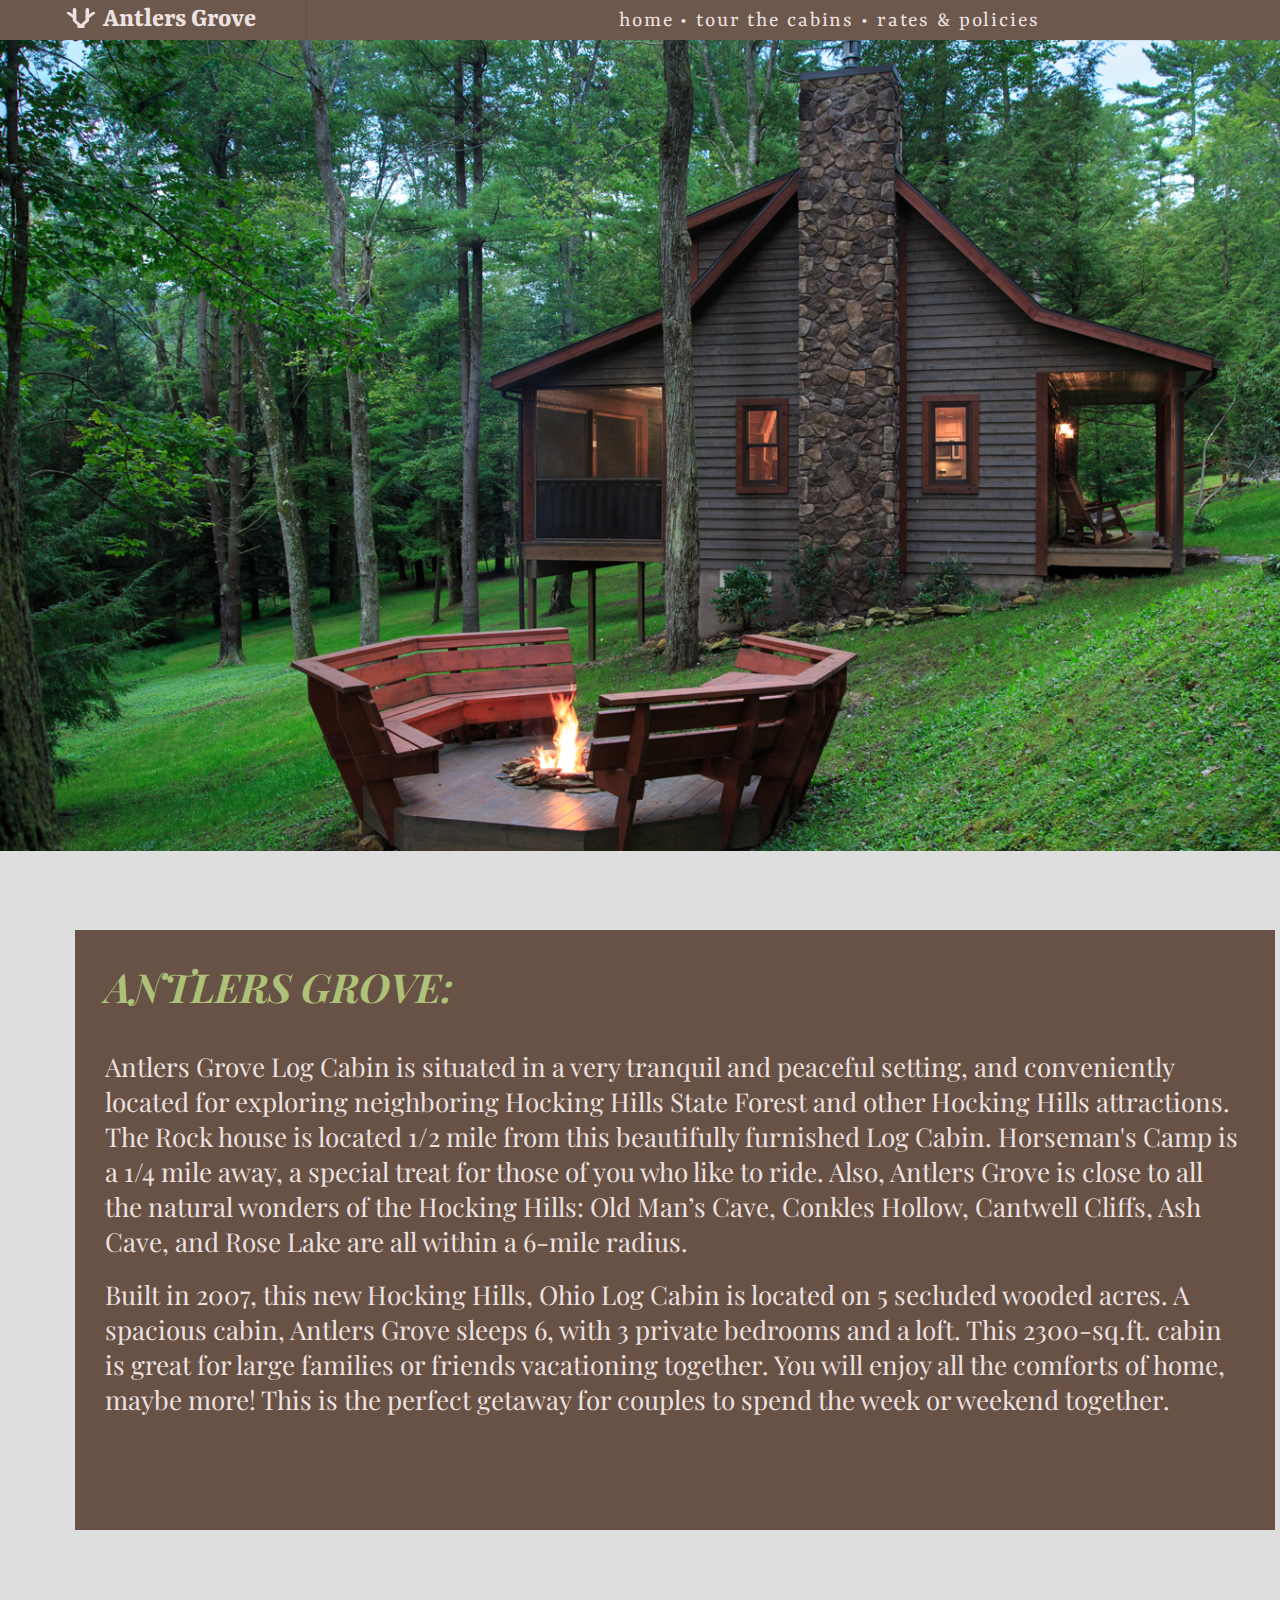
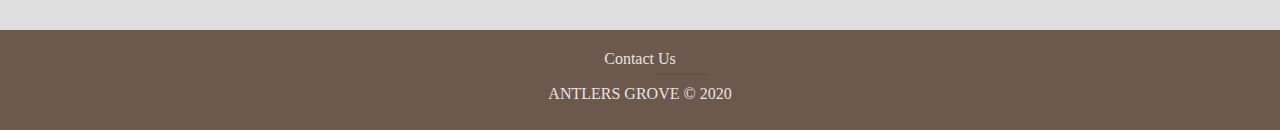
<file: index.html>
<!DOCTYPE html>
<html lang="en">
<head>
    <meta charset="UTF-8">
    <meta name="viewport" content="width=device-width, initial-scale=1.0">
    <link rel="stylesheet" href="main.css">
    <link href="https://fonts.googleapis.com/css2?family=Rasa&display=swap" rel="stylesheet">
    <link href="https://fonts.googleapis.com/css2?family=Playfair+Display&display=swap" rel="stylesheet">
    <title>Antlers Grove</title>
</head>
<body>
    <div class="navbar">
        <div id="dv"></div>
        <div id="logo">
            <img src="images/logo.png" alt="logo">
            <h1>Antlers Grove</h1>
        </div>
        <div id="nav">
            <ul>
                <li><a href="index.html">home</a> • </li>
                <li><a href="tour.html">tour the cabins</a> • </li>
                <li><a href="rap.html">rates & policies</a></li>
            </ul>
        </div>
    </div>
    <div class="banner">        
        <img src="images/cabin.png" alt="cabin"></div>
    <section class="minf">
        <div id="main">
            <h2>ANTLERS GROVE:</h2>
            <br>
            <br>
            <p>
               Antlers Grove Log Cabin is situated in a very tranquil and peaceful setting, and conveniently located for exploring neighboring Hocking Hills State Forest and other Hocking Hills attractions. The Rock house is located 1/2 mile from this beautifully furnished Log Cabin. Horseman's Camp is a 1/4 mile away, a special treat for those of you who like to ride. Also, Antlers Grove is close to all the natural wonders of the Hocking Hills: Old Man’s Cave, Conkles Hollow, Cantwell Cliffs, Ash Cave, and Rose Lake are all within a 6-mile radius.</p><br>
                
               <p> Built in 2007, this new Hocking Hills, Ohio Log Cabin is located on 5 secluded wooded acres. A spacious cabin, Antlers Grove sleeps 6, with 3 private bedrooms and a loft. This 2300-sq.ft. cabin is great for large families or friends vacationing together. You will enjoy all the comforts of home, maybe more! This is the perfect getaway for couples to spend the week or weekend together.</p>
        </div>
    </section>

    <footer>
        <div class="footer">
            <a href="#">Contact Us</a>
            <hr>
        <p>ANTLERS GROVE &COPY; 2020</p>
        </div>
    </footer>
</body>
</html>
</file>
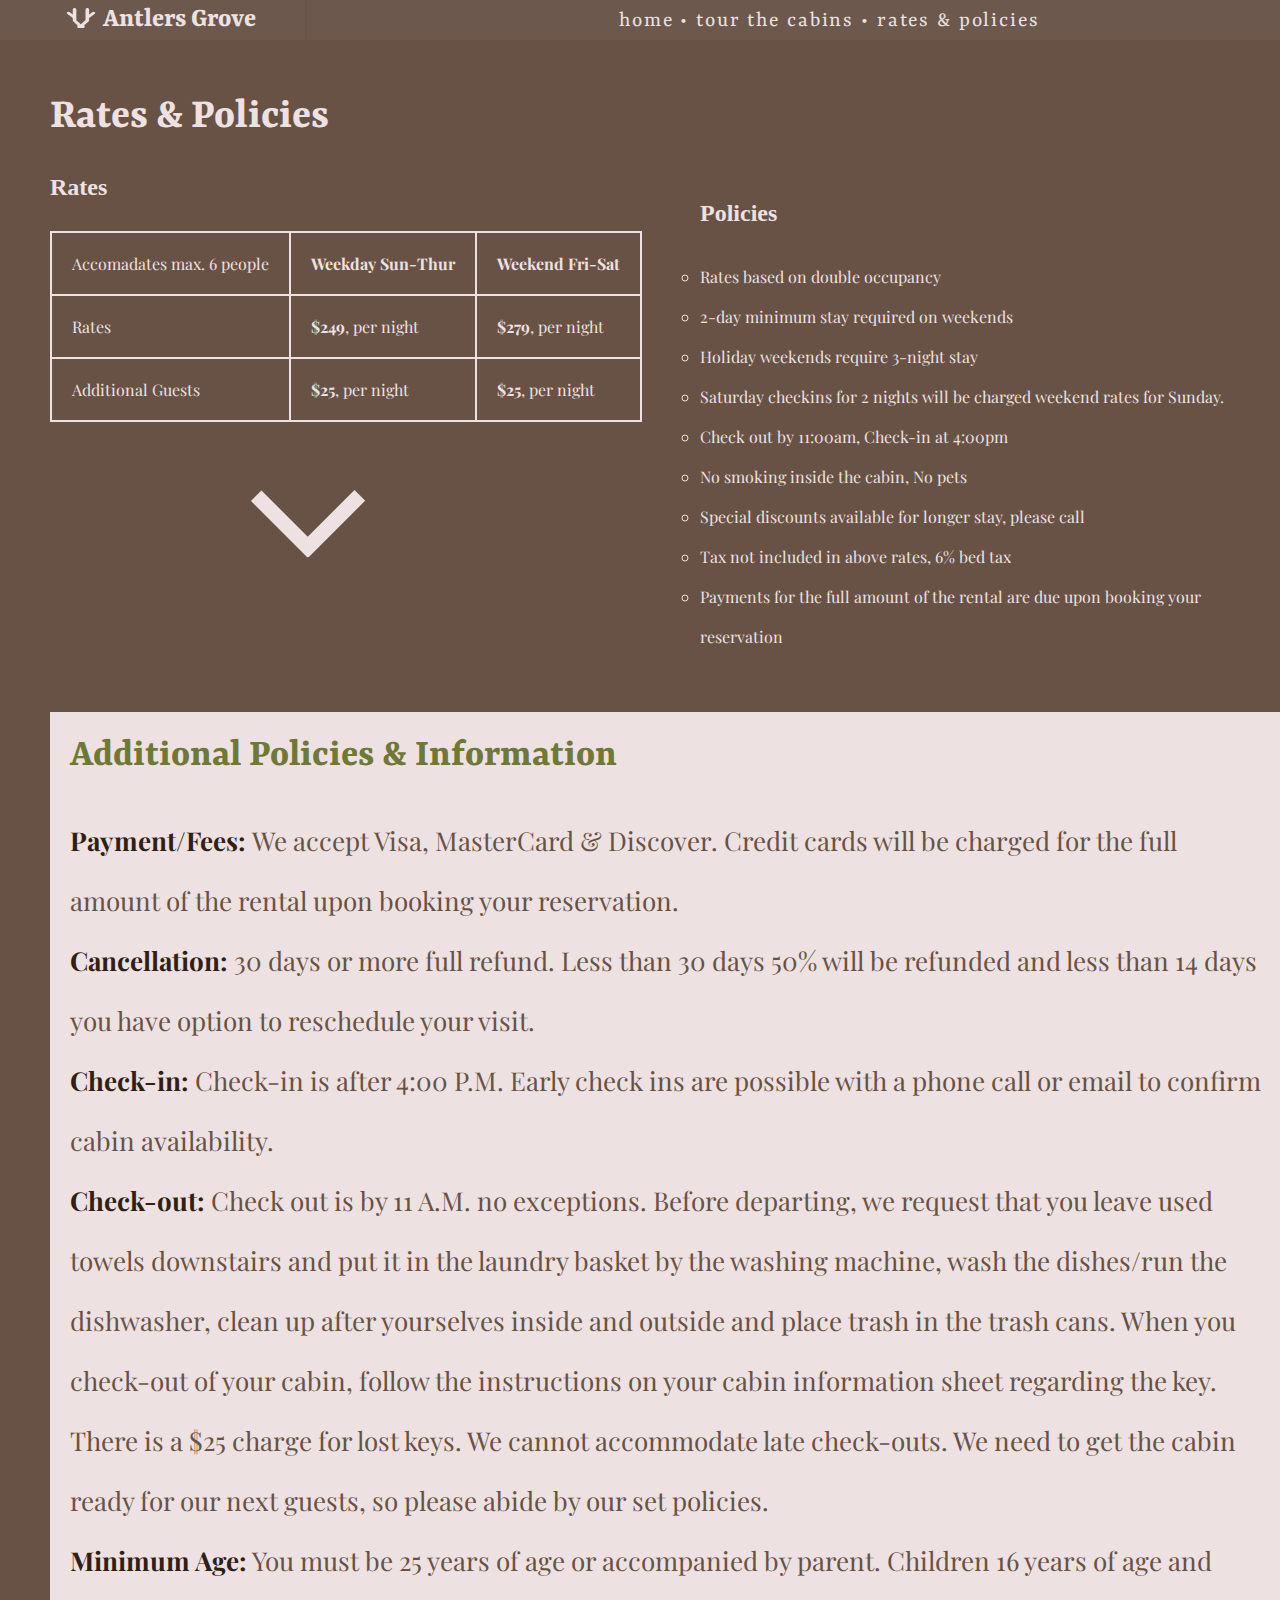
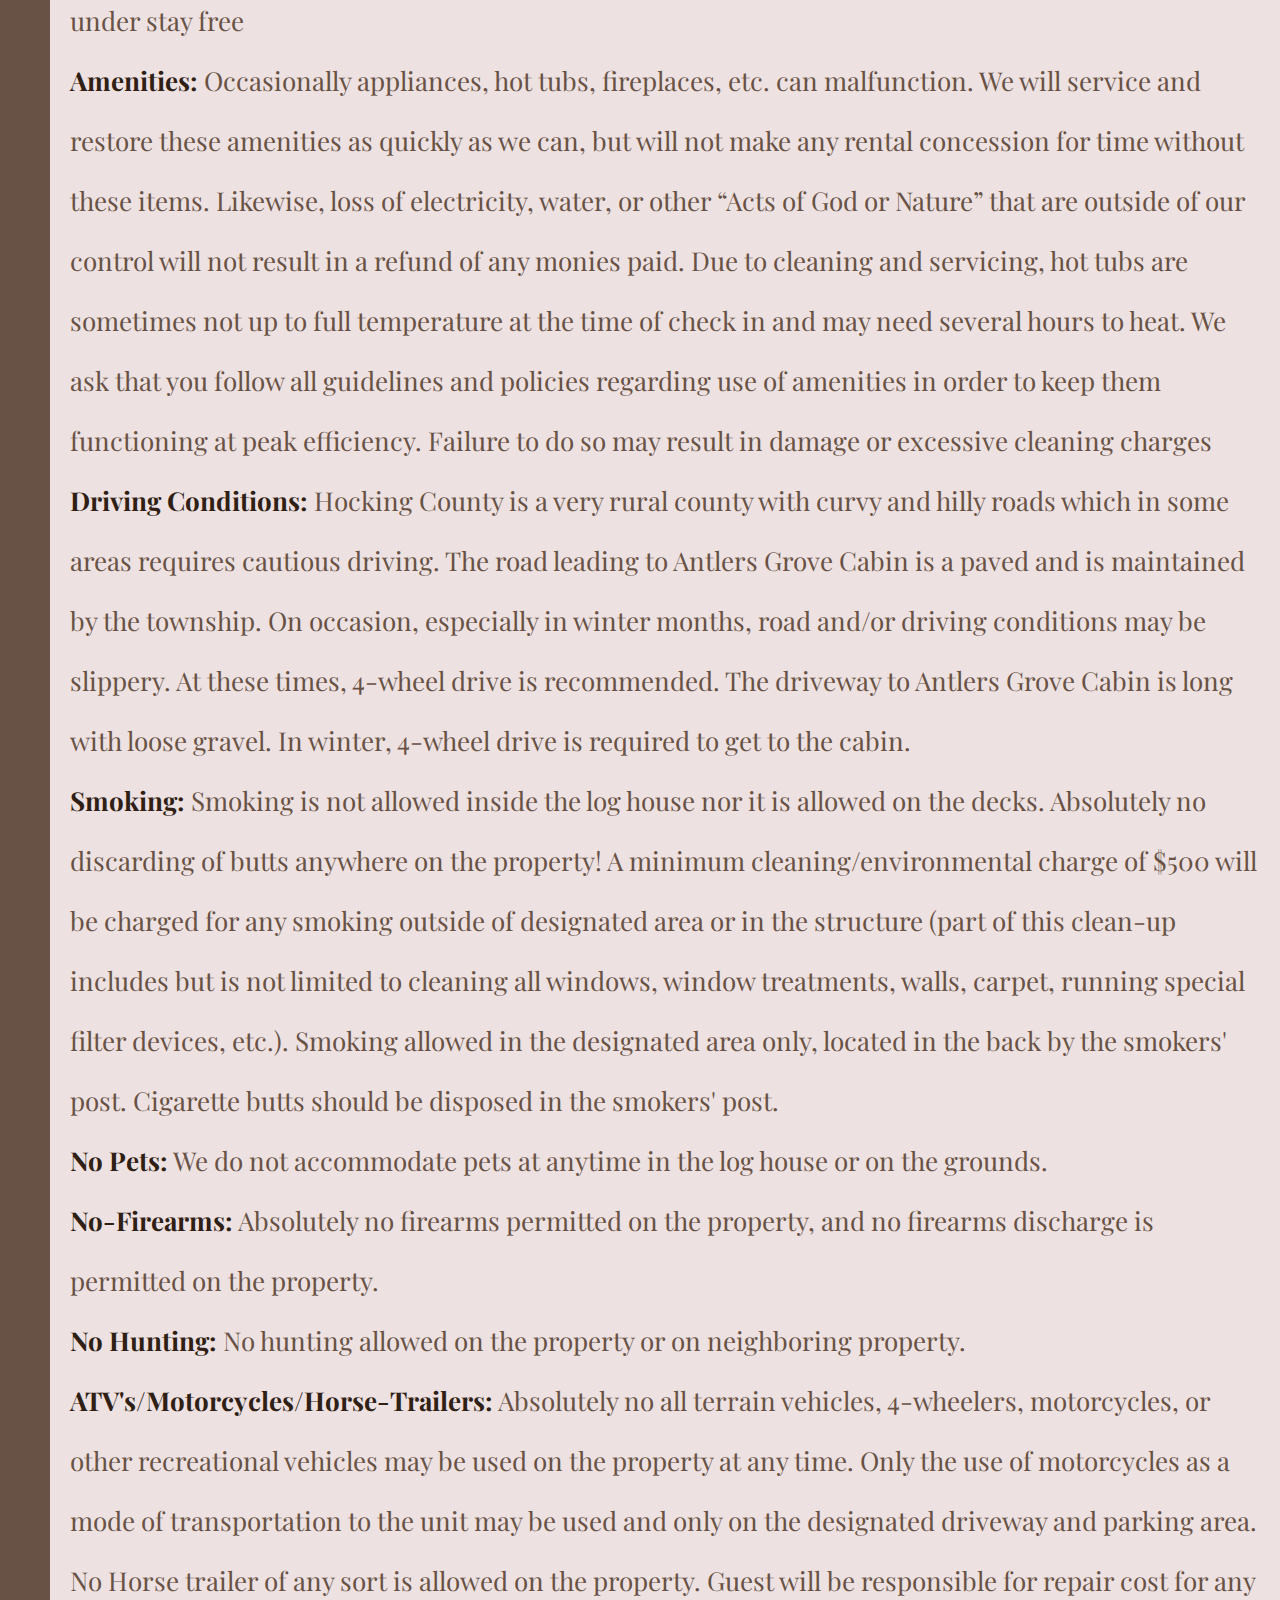
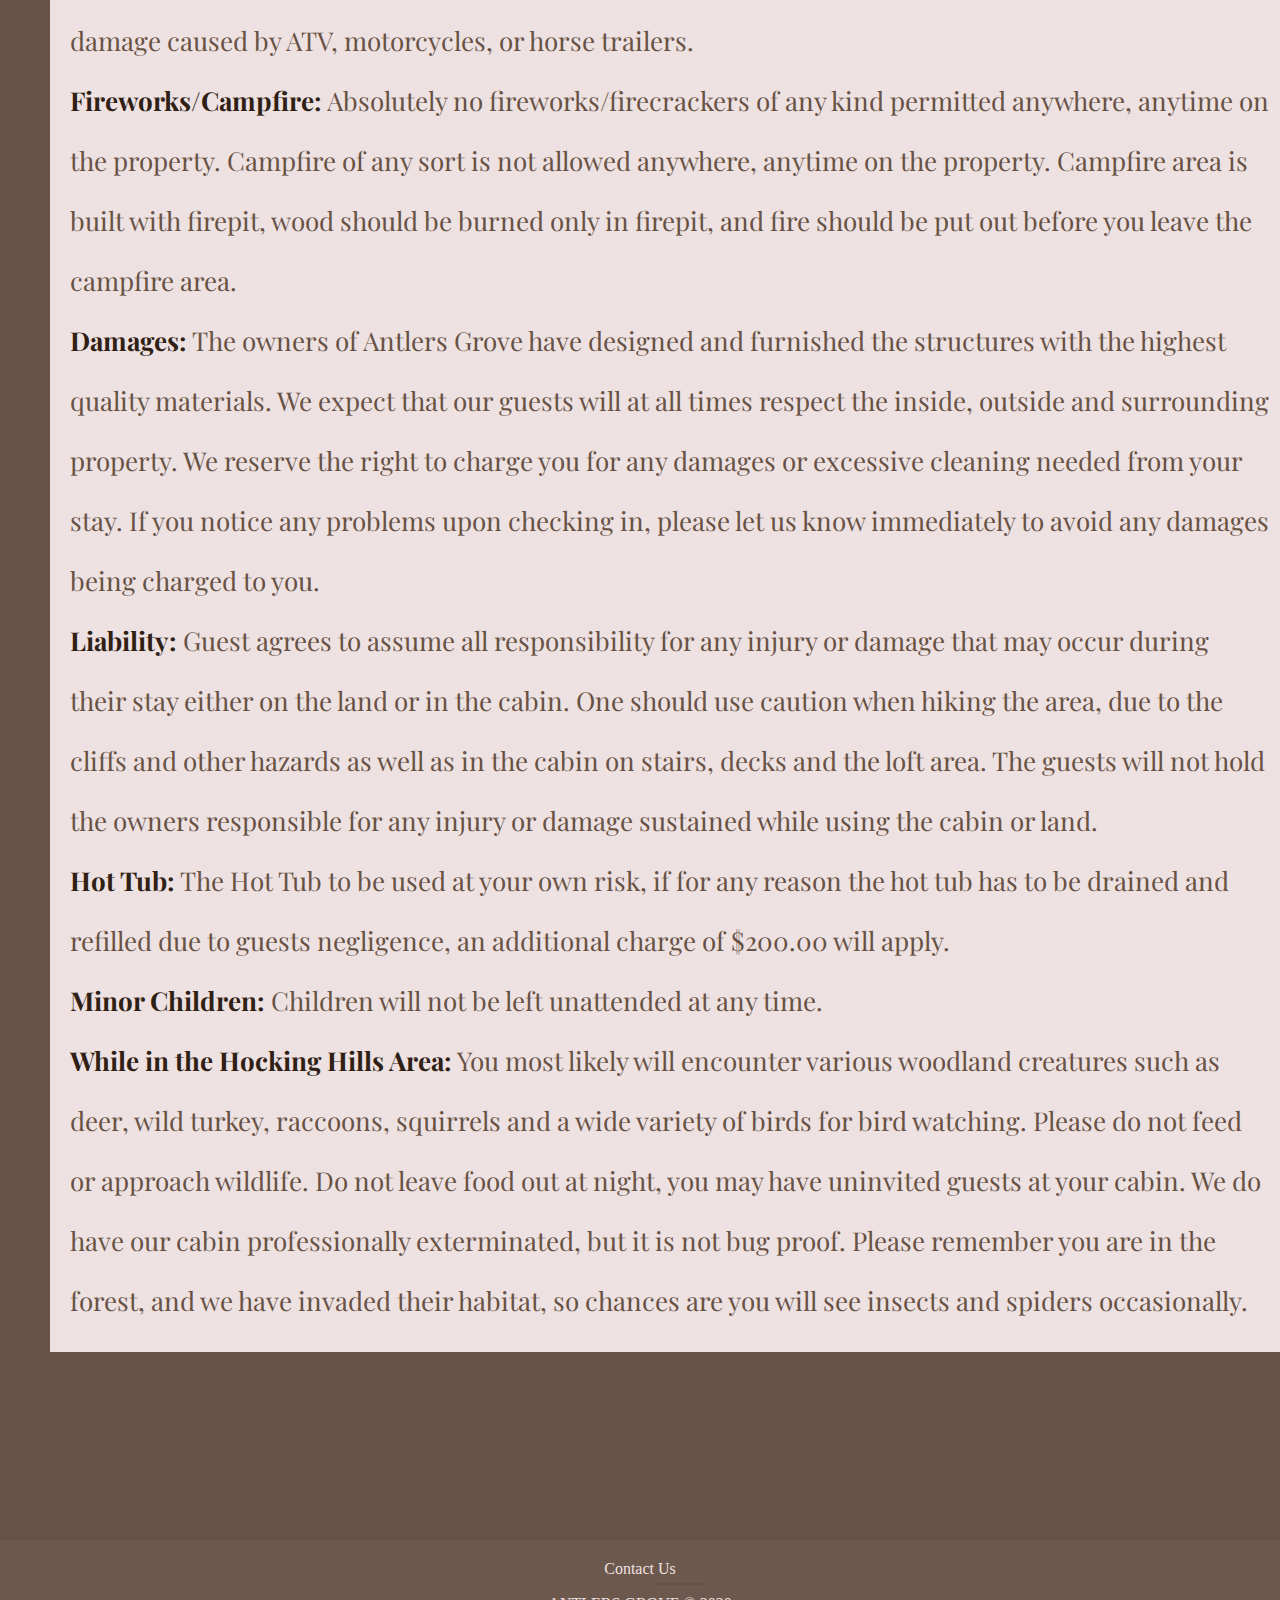
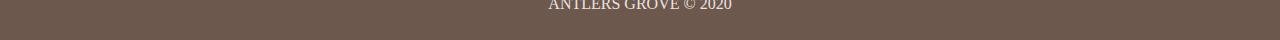
<file: rap.html>
<!DOCTYPE html>
<html lang="en">
<head>
    <meta charset="UTF-8">
    <meta name="viewport" content="width=device-width, initial-scale=1.0">
    <link rel="stylesheet" href="main.css">
    <link href="https://fonts.googleapis.com/css2?family=Rasa&display=swap" rel="stylesheet">
    <link href="https://fonts.googleapis.com/css2?family=Playfair+Display&display=swap" rel="stylesheet">
    <title>Antlers Grove</title>
</head>
<body>
    <div class="navbar">
        <div id="dv"></div>
        <div id="logo">
            <img src="images/logo.png" alt="logo">
            <h1>Antlers Grove</h1>
        </div>
        <div id="nav">
            <ul>
                <li><a href="index.html">home</a> • </li>
                <li><a href="tour.html">tour the cabins</a> • </li>
                <li><a href="rap.html">rates & policies</a></li>
            </ul>
        </div>
    </div>
    <section class="rap">
        <h2 class="heading">Rates & Policies</h2>

        <h2>Rates</h2>
        <table>
            <tr>
                <td>Accomadates max. 6 people</td>
                <th>Weekday Sun-Thur</th>
                <th>Weekend Fri-Sat</th>
            </tr>
            <tr>
                <td>Rates</td>
                <td><strong>$249</strong>, per night</td>
                <td><strong>$279</strong>, per night</td>
            </tr>
            <tr>
                <td>Additional Guests</td>
                <td><strong>$25</strong>, per night</td>
                <td><strong>$25</strong>, per night</td>
            </tr>
        </table>
        <br>
         <img src="images/scroll.png" alt="">
        
<div class="list">
    <h2>Policies</h2>
    <ul>
        <li>Rates based on double occupancy</li>
        <li>2-day minimum stay required on weekends</li>
        <li>Holiday weekends require 3-night stay</li>
        <li>Saturday checkins for 2 nights will be charged weekend rates for Sunday.</li>
        <li>Check out by 11:00am, Check-in at 4:00pm</li>
        <li>No smoking inside the cabin, No pets</li>
        <li>Special discounts available for longer stay, please call</li>
        <li>Tax not included in above rates, 6% bed tax</li>
        <li>Payments for the full amount of the rental are due upon booking your reservation</li>
    </ul>
</div>  

<div class="additional">
     <h2>Additional Policies & Information</h2>
    <p><strong> Payment/Fees: </strong>We accept Visa, MasterCard & Discover. Credit cards will be charged for the full amount of the rental upon booking your reservation.
       <br>
       <strong>Cancellation:</strong>
        30 days or more full refund. Less than 30 days 50% will be refunded and less than 14 days you have option to reschedule your visit.
        <br>
        <strong>Check-in:</strong>
         Check-in is after 4:00 P.M. Early check ins are possible with a phone call or email to confirm cabin availability.
        <br>
        <strong>Check-out:</strong>
         Check out is by 11 A.M. no exceptions. Before departing, we request that you leave used towels downstairs and put it in the laundry basket by the washing machine, wash the dishes/run the dishwasher, clean up after yourselves inside and outside and place trash in the trash cans. When you check-out of your cabin, follow the instructions on your cabin information sheet regarding the key. There is a $25 charge for lost keys. We cannot accommodate late check-outs. We need to get the cabin ready for our next guests, so please abide by our set policies.
        <br>
        <strong>Minimum Age:</strong>
         You must be 25 years of age or accompanied by parent. Children 16 years of age and under stay free
         <br>
         <strong>Amenities:</strong>  
         Occasionally appliances, hot tubs, fireplaces, etc. can malfunction. We will service and restore these amenities as quickly as we can, but will not make any rental concession for time without these items. Likewise, loss of electricity, water, or other “Acts of God or Nature” that are outside of our control will not result in a refund of any monies paid. Due to cleaning and servicing, hot tubs are sometimes not up to full temperature at the time of check in and may need several hours to heat. We ask that you follow all guidelines and policies regarding use of amenities in order to keep them functioning at peak efficiency. Failure to do so may result in damage or excessive cleaning charges
        <br>
        <strong>Driving Conditions:</strong>
        Hocking County is a very rural county with curvy and hilly roads which in some areas requires cautious driving. The road leading to Antlers Grove Cabin is a paved and is maintained by the township. On occasion, especially in winter months, road and/or driving conditions may be slippery. At these times, 4-wheel drive is recommended. The driveway to Antlers Grove Cabin is long with loose gravel. In winter, 4-wheel drive is required to get to the cabin.
        <br>
        <strong>Smoking:</strong>
        Smoking is not allowed inside the log house nor it is allowed on the decks. Absolutely no discarding of butts anywhere on the property! A minimum cleaning/environmental charge of $500 will be charged for any smoking outside of designated area or in the structure (part of this clean-up includes but is not limited to cleaning all windows, window treatments, walls, carpet, running special filter devices, etc.). Smoking allowed in the designated area only, located in the back by the smokers' post. Cigarette butts should be disposed in the smokers' post.
        <br>
        <strong>No Pets:</strong>
        We do not accommodate pets at anytime in the log house or on the grounds.
        <br>
        <strong>No-Firearms:</strong>
        Absolutely no firearms permitted on the property, and no firearms discharge is permitted on the property.
        <br>
        <strong>No Hunting:</strong>
        No hunting allowed on the property or on neighboring property.
        <br>
        <strong>ATV's/Motorcycles/Horse-Trailers:</strong>
         Absolutely no all terrain vehicles, 4-wheelers, motorcycles, or other recreational vehicles may be used on the property at any time. Only the use of motorcycles as a mode of transportation to the unit may be used and only on the designated driveway and parking area. No Horse trailer of any sort is allowed on the property. Guest will be responsible for repair cost for any damage caused by ATV, motorcycles, or horse trailers.
        <br>
        <strong>Fireworks/Campfire:</strong>
        Absolutely no fireworks/firecrackers of any kind permitted anywhere, anytime on the property. Campfire of any sort is not allowed anywhere, anytime on the property. Campfire area is built with firepit, wood should be burned only in firepit, and fire should be put out before you leave the campfire area.
        <br>
        <strong>Damages:</strong>
        The owners of Antlers Grove have designed and furnished the structures with the highest quality materials. We expect that our guests will at all times respect the inside, outside and surrounding property. We reserve the right to charge you for any damages or excessive cleaning needed from your stay. If you notice any problems upon checking in, please let us know immediately to avoid any damages being charged to you.
        <br>
        <strong>Liability:</strong>
        Guest agrees to assume all responsibility for any injury or damage that may occur during their stay either on the land or in the cabin. One should use caution when hiking the area, due to the cliffs and other hazards as well as in the cabin on stairs, decks and the loft area. The guests will not hold the owners responsible for any injury or damage sustained while using the cabin or land.
        <br>
        <strong>Hot Tub:</strong>
        The Hot Tub to be used at your own risk, if for any reason the hot tub has to be drained and refilled due to guests negligence, an additional charge of $200.00 will apply.
        <br>
        <strong>Minor Children:</strong>
        Children will not be left unattended at any time.
        <br>
        <strong>While in the Hocking Hills Area:</strong>
        You most likely will encounter various woodland creatures such as deer, wild turkey, raccoons, squirrels and a wide variety of birds for bird watching. Please do not feed or approach wildlife. Do not leave food out at night, you may have uninvited guests at your cabin. We do have our cabin professionally exterminated, but it is not bug proof. Please remember you are in the forest, and we have invaded their habitat, so chances are you will see insects and spiders occasionally.</p>

</div>

    </section>

    <footer>
        <div class="footer">
            <a href="#">Contact Us</a>
            <hr>
        <p>ANTLERS GROVE &COPY; 2020</p>
        </div>
    </footer>
</body>
</html>
</file>
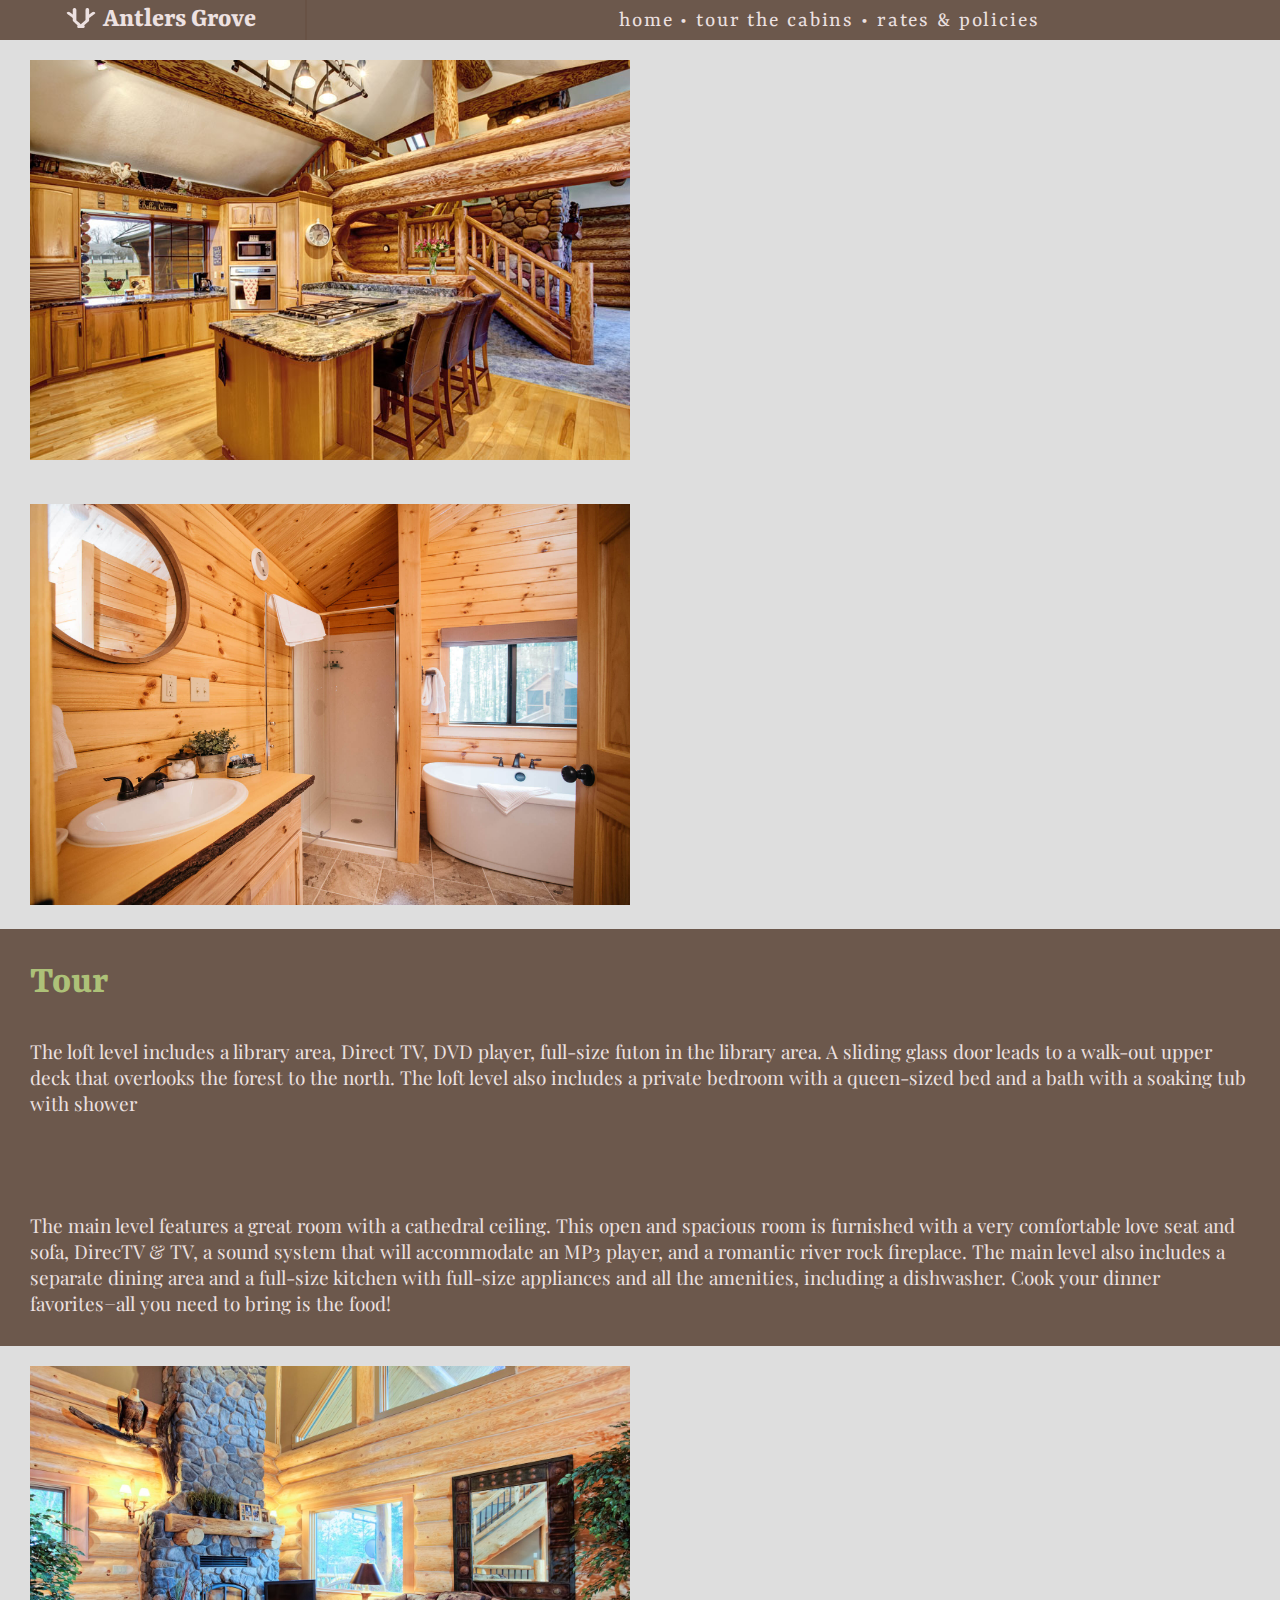
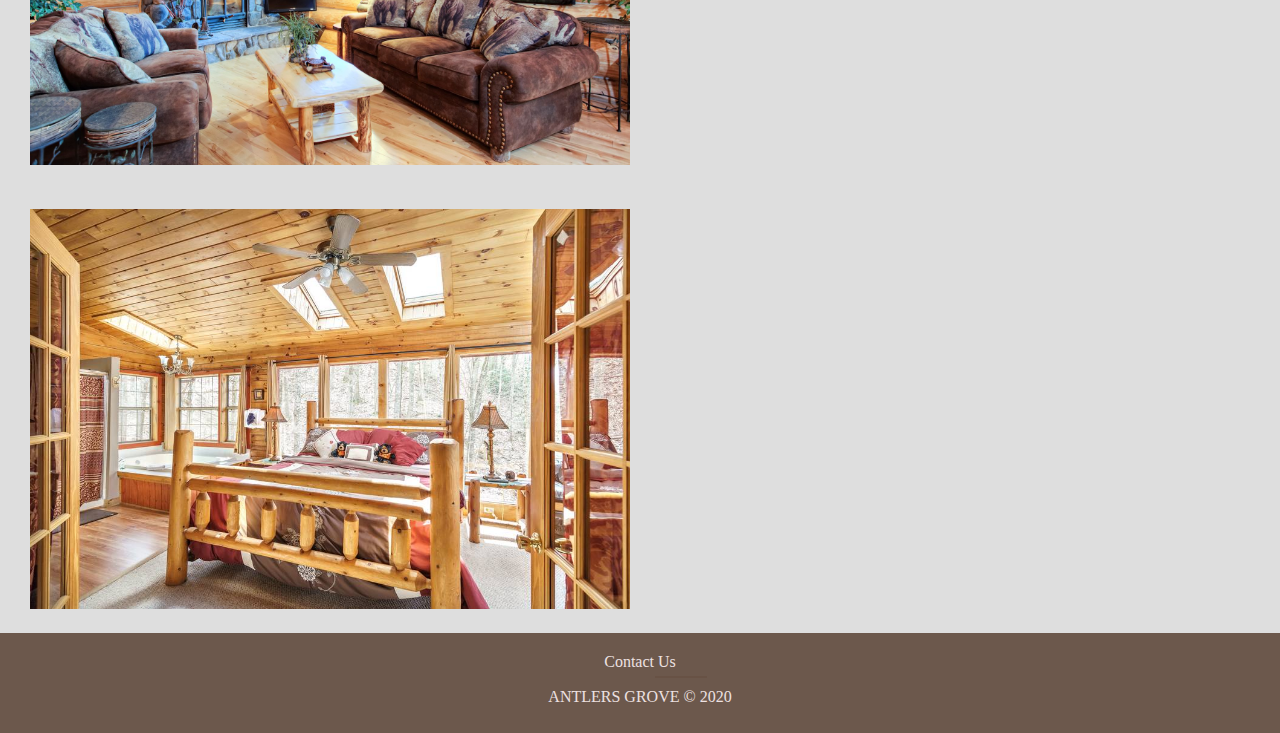
<file: tour.html>
<!DOCTYPE html>
<html lang="en">
<head>
    <meta charset="UTF-8">
    <meta name="viewport" content="width=device-width, initial-scale=1.0">
    <link rel="stylesheet" href="main.css">
    <link href="https://fonts.googleapis.com/css2?family=Rasa&display=swap" rel="stylesheet">
    <link href="https://fonts.googleapis.com/css2?family=Playfair+Display&display=swap" rel="stylesheet">
    <title>Antlers Grove</title>
</head>
<body>
    <div class="navbar">
        <div id="dv"></div>
        <div id="logo">
            <img src="images/logo.png" alt="logo">
            <h1>Antlers Grove</h1>
        </div>
        <div id="nav">
            <ul>
                <li><a href="index.html">home</a> • </li>
                <li><a href="tour.html">tour the cabins</a> • </li>
                <li><a href="rap.html">rates & policies</a></li>
            </ul>
        </div>
    </div>
    <section class="gallery">
        <img src="images/kitchen.jpeg" alt="kitchen">
        <img src="images/bath.jpg" alt="bath">
        <div class="text">
            <h2>Tour</h2>
            <p>The loft level includes a library area,  Direct TV, DVD player, full-size futon in the library area.
                A sliding glass door leads to a walk-out upper deck that overlooks the forest to the north. 
                The loft level also includes a private bedroom with a queen-sized bed and a bath with a soaking tub with shower</p>
                <br>
                <br>
                <p>The main level features a great room with a cathedral ceiling. 
                    This open and spacious room is furnished with a very comfortable love seat and sofa, 
                    DirecTV & TV, a sound system that will accommodate an MP3 player, and a romantic river rock fireplace.
                    The main level also includes a separate dining area and a full-size kitchen with full-size appliances and all the amenities, 
                    including a dishwasher. Cook your dinner favorites−all you need to bring is the food! 
                    </p>
        </div>



        <img src="images/live.jpg" alt="living">
       
        <img src="images/bed.jpg" alt="bedroom">
    </section>
    <footer>
        <div class="footer">
            <a href="#">Contact Us</a>
            <hr>
        <p>ANTLERS GROVE &COPY; 2020</p>
        </div>
    </footer>
</body>
</html>
</file>
<file: main.css>
* {
    margin: 0;
    padding: 0;
}

body {
    background-color: #dedede;
    width: 100vw;
}

#logo {
    width: 305px;
    height: 40px;
    background-color: #6C584C;
    z-index: 0;
}

#logo img {
    position: relative;
    width: 30px;
    height: 20px;
    left: 66px;
    top: 5px;
}

#logo h1 {
    display: inline;
    position: relative;
    width: 152px;
    height: 34px;
    left: 69px;
    top: 3px;
    font-family: 'Rasa', Serif;
    font-size: 28px;
    color: #EDE1E1;
}

#nav {
    position: absolute;
    width: 1061px;
    height: 40px;
    left: 305px;
    top: 0px;

    background: #6C584C;
}

#nav ul {
    display: inline;
}

#nav li {
    display: inline;
    position: relative;
    width: 419px;
    height: 27px;
    left: 314px;
    top: 8px;

    font-family: Rasa;
    font-style: normal;
    font-weight: normal;
    font-size: 22px;
    line-height: 27px;
    letter-spacing: 0.085em;
    color: #EDE1E1;
}

#nav a{
    text-decoration: none;
    display: inline;
    color: #EDE1E1;
    font-family: Rasa;
    font-style: normal;
    font-weight: normal;
    font-size: 22px;
    line-height: 27px;
}

#nav a:hover {
    color: #adc178;
}

#dv {
    z-index: 1;
    position: absolute;
    width: 0px;
    height: 38px;
    left: 305px;
    top: 0px;
    border: 0.1px solid #685245;
}

.banner {
    width: 100vw;
    max-height: 1000px;
}

.banner img {
 max-width: 100vw;
 max-height: 1000px;
position: relative;
margin: auto;
}

.minf {
    width: 85vw;
    height: 625px;
    position: relative;
    padding: 75px;
}

#main {
    padding: 30px;
    height: 540px;
    width: 1140px;
    background-color: #685245;
    position: absolute;
    top: 75px;
}

#main p {
    font-size: 26px;    
    font-family: 'Playfair Display', serif;
    color: #EDE1E1;
}

#main h1{
    color: #adc178;
    font-size: 40px;
    font-family: 'Playfair Display', serif;
    font-style: italic;
}

#main h2 {
    color: #adc178;
    font-size: 40px;
    font-family: 'Playfair Display', serif;
    font-style: italic;
}

footer {
    position: relative;
    width: 100vw;
    height: 100px;
    text-align: center;
    background: #6C584C;
}

footer a {
    text-decoration: none;
    color: #EDE1E1;
    margin: 0 0 10px 0;
}

footer a:hover {
    color: #adc178;
}

footer p {
    color: #EDE1E1;
    margin: 10px 0 0 0;
}


.footer {
    position: relative;
    top: 20px;
}

.footer hr {
    margin: 5px;
    border: 1px solid #685245;
    width: 50px;
    position: relative;
    left: 650px;
}

.gallery {
    width: 100vw;
}

.gallery img {
    max-width: 600px;
    max-height: 700px;
    padding: 20px 30px 20px 30px;
}

.gallery p {
    font-size: 19px;
    font-family: 'Playfair Display', serif;
    padding: 30px;
    color: #EDE1E1;
}

.tm {
height: 200px;
width: 615px;
background-color: #adc178;
margin: 20px 0 0 20px;
}

.text {
    background-color: #6C584C;

}

#tst {
width: 90vw;
background-color: #adc178;
margin: 20px;
height: 200px;
}

.sidea p {
    width:50%;
    height: 100%;
    background-color: #adc178;
    display: inline;
}

.sideb p{
    width: 50%;
    height: 100%;
display: inline;
background-color: #adc178;
}

.rap {
    width: 95vw;
    height: 4600px;
    padding: 50px;
    background-color: #685245;
}


ul li {
    font-family: 'Playfair Display', serif;
    list-style-type: circle;
    line-height: 40px;
    color: #EDE1E1;
}

.list {
    position: absolute;
    top: 200px;
    left: 700px;
}

.heading {
    width: 400px;
    font-size: 44px;
    font-family: 'Rasa', Serif;
    margin-bottom: 60px;
    color: #adc178;
}

.rap h2 {
    margin-bottom: 30px;
    color: #EDE1E1;
}

.rap table {
    font-family: 'Playfair Display', serif;
    padding: 20px;
}

table,td,th {
    border: 2px solid #EDE1E1;
    border-collapse: collapse;
    padding: 20px;
    color: #EDE1E1;
}

.additional {
    width: 1200px;
    height: 3800px;
    background-color: #EDE1E1;
    padding: 20px;
    left: 0px;
    position: relative;
    top: 200px;

}

.additional h2 {
    font-size: 40px;
    margin-bottom: 30px;
    font-family: 'Rasa', Serif;
    color: #6e7937;

}

.additional p {
    font-family: 'Playfair Display', serif;
    color: #685245;
    font-size: 26px;
    line-height: 60px;
}

.additional strong {
    color: #301f15;
}

.rap img {
    position: relative;
    top: 50px;
    left: 200px;
}

.text h2 {
    font-size: 40px;
    margin: 0 0 0 30px;
    padding-top: 30px;
    font-family: 'Rasa', Serif;
    color: #adc178;
}
</file>
